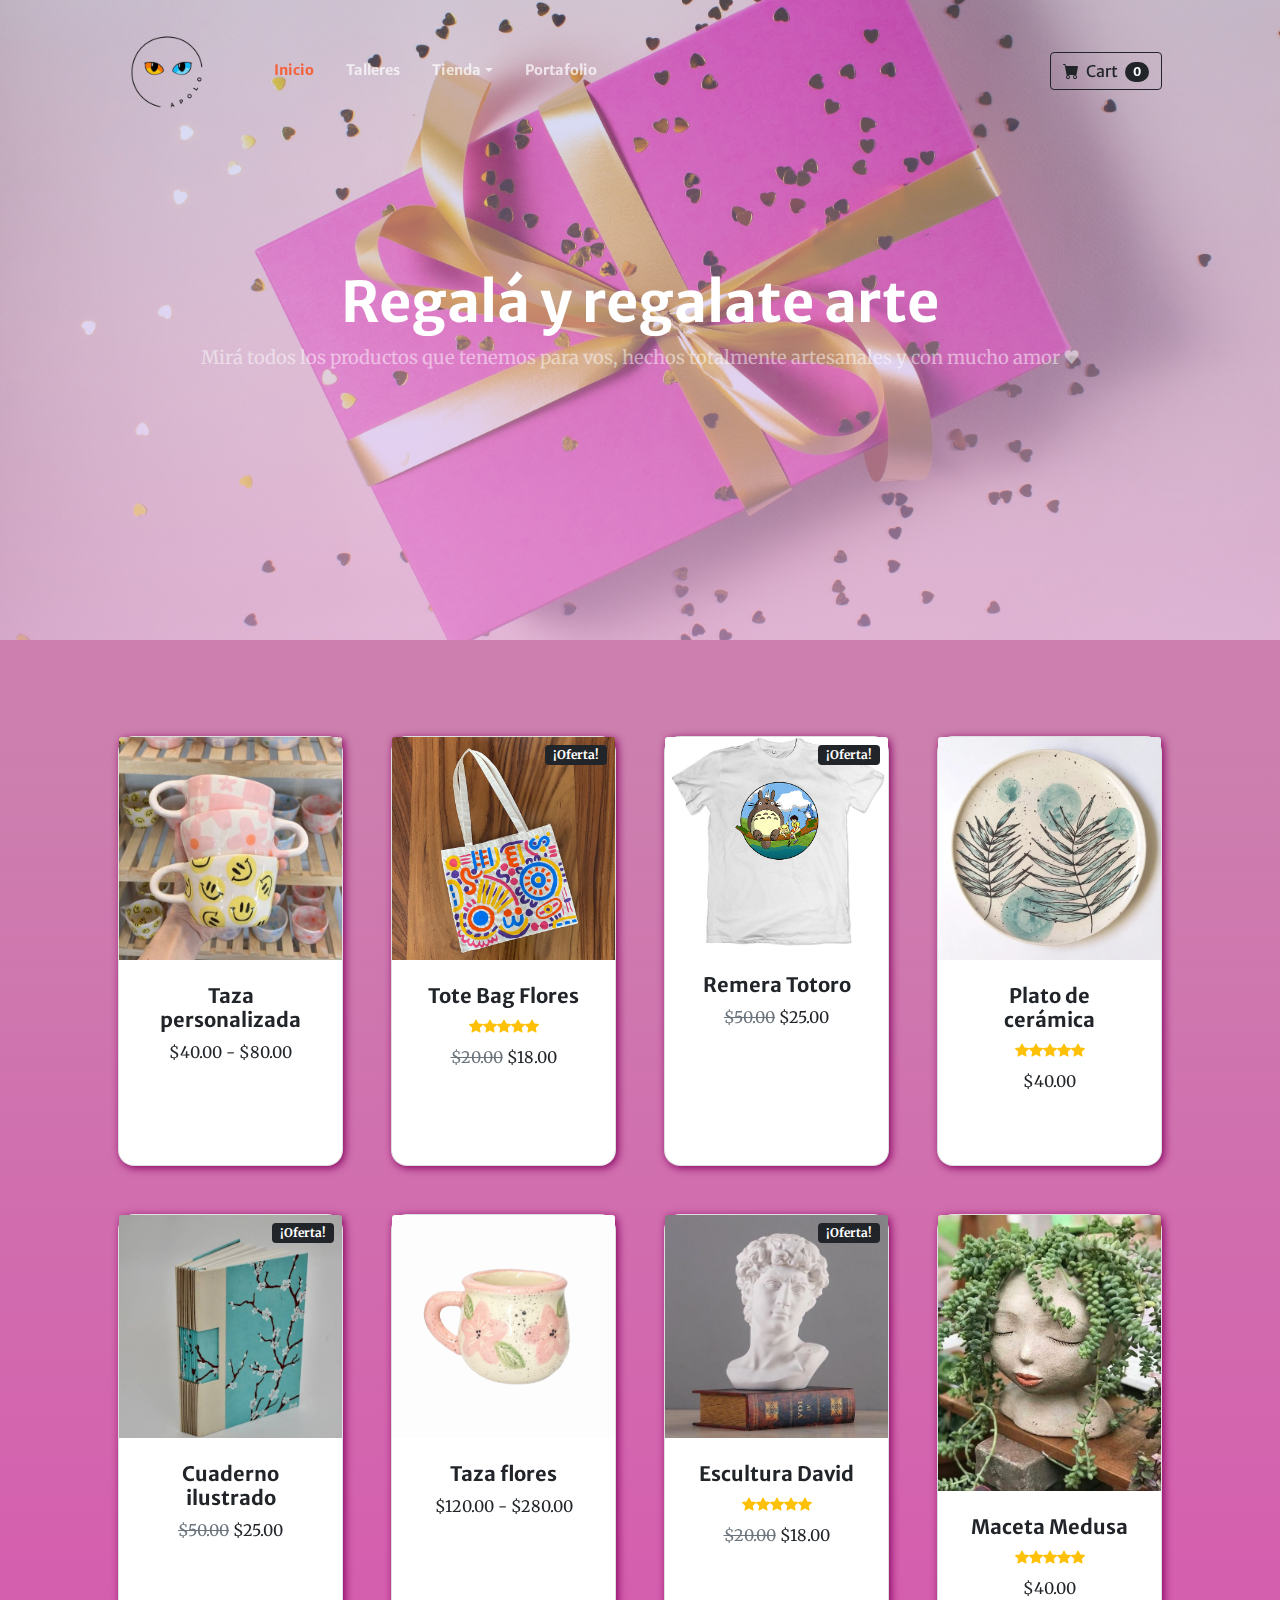
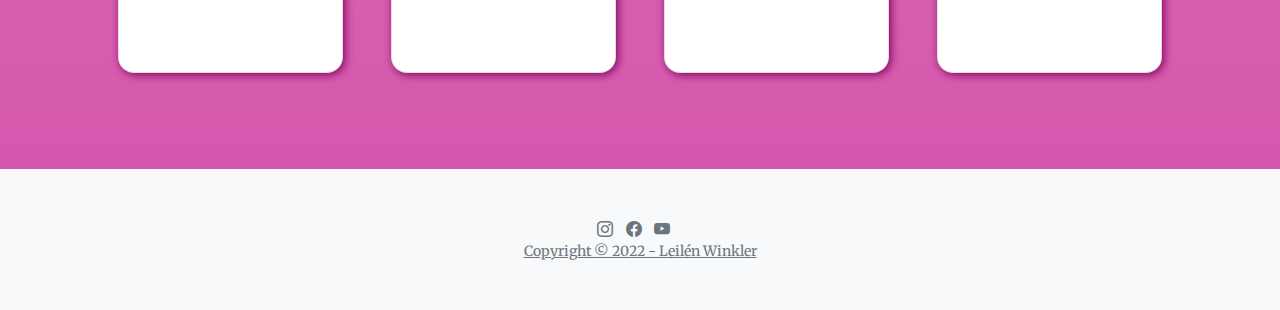
<file: tienda.html>
<!DOCTYPE html>
<html lang="es">
    <head>
        <meta charset="utf-8" />
        <meta name="viewport" content="width=device-width, initial-scale=1, shrink-to-fit=no" />
        <meta name="Taller de arte" content="" />
        <meta name="APOLO" content="" />
        <title>APOLO Espacio Creativo</title>
        <!-- Favicon-->
        <link rel="icon" type="image/x-icon" href="assets/apolo.ico" />
        <!-- Bootstrap icons-->
        <link href="https://cdn.jsdelivr.net/npm/bootstrap-icons@1.5.0/font/bootstrap-icons.css" rel="stylesheet" />
        <!-- Google fonts-->
        <link href="https://fonts.googleapis.com/css?family=Merriweather+Sans:400,700" rel="stylesheet" />
        <link href="https://fonts.googleapis.com/css?family=Merriweather:400,300,300italic,400italic,700,700italic" rel="stylesheet" type="text/css" />
        <!-- Core theme CSS (includes Bootstrap)-->
        <link href="css/styles-tienda.css" rel="stylesheet" />
        <link rel="stylesheet" href="./css/styles.css">
        <link rel="stylesheet" href="./css/miestilo.css">
        <link rel="stylesheet" href="./css/miestilo-tienda.css">
    </head>
    <body>
        <!-- Navigation-->
        <nav class="navbar navbar-expand-lg navbar-light fixed-top py-3" id="mainNav">
            <div class="container px-4 px-lg-5">
<a class="navbar-brand" href="#page-top"><img src="./assets/img/apolo.png" alt="APOLO - Espacio Creativo"></a>                <button class="navbar-toggler" type="button" data-bs-toggle="collapse" data-bs-target="#navbarSupportedContent" aria-controls="navbarSupportedContent" aria-expanded="false" aria-label="Toggle navigation"><span class="navbar-toggler-icon"></span></button>
                <div class="collapse navbar-collapse" id="navbarSupportedContent">
                    <ul class="navbar-nav me-auto mb-2 mb-lg-0 ms-lg-4">
                        <li class="nav-item"><a class="nav-link active" aria-current="page" href="index.html">Inicio</a></li>
                        <li class="nav-item"><a class="nav-link" href="talleres.html">Talleres</a>
                        <li class="nav-item dropdown">
                            <a class="nav-link dropdown-toggle" id="navbarDropdown" href="#" role="button" data-bs-toggle="dropdown" aria-expanded="false">Tienda</a>
                            <ul class="dropdown-menu" aria-labelledby="navbarDropdown">
                                <li><a class="dropdown-item" href="#!">Todos los productos</a></li>
                                <li><hr class="dropdown-divider" /></li>
                                <li><a class="dropdown-item" href="#!">Lo más popular</a></li>
                                <li><a class="dropdown-item" href="#!">Lo más nuevo</a></li>
                            </ul>
                        </li>
                        <li class="nav-item"><a class="nav-link" href="index.html#portfolio">Portafolio</a></li>
                    </ul>
                    <form class="d-flex">
                        <button class="btn btn-outline-dark" type="submit">
                            <i class="bi-cart-fill me-1"></i>
                            Cart
                            <span class="badge bg-dark text-white ms-1 rounded-pill">0</span>
                        </button>
                    </form>
                </div>
            </div>
        </nav>
        <!-- Header-->
        <header class="bg-dark py-5 masthead" style="height: 15vh;">
            <div class="container px-4 px-lg-5 my-5">
                <div class="text-center text-white">
                    <h1 class="display-4 fw-bolder">Regalá y regalate arte</h1>
                    <p class="lead fw-normal text-white-50 mb-0">Mirá todos los productos que tenemos para vos, hechos totalmente artesanales y con mucho amor ♥</p>
                </div>
            </div>
        </header>
        <!-- Section-->
        <section class="py-5">
            <div class="container px-4 px-lg-5 mt-5">
                <div class="row gx-4 gx-lg-5 row-cols-2 row-cols-md-3 row-cols-xl-4 justify-content-center">
                    <div class="col mb-5">
                        <div class="card h-100">
                            <!-- Product image-->
                            <img class="card-img-top" src="./assets/img/taza-personalizada.jpg" alt="..." />
                            <!-- Product details-->
                            <div class="card-body p-4">
                                <div class="text-center">
                                    <!-- Product name-->
                                    <h5 class="fw-bolder">Taza personalizada</h5>
                                    <!-- Product price-->
                                    $40.00 - $80.00
                                </div>
                            </div>
                            <!-- Product actions-->
                            <div class="card-footer p-4 pt-0 border-top-0 bg-transparent">
                                <div class="text-center"><script class="btn" src="https://www.mercadopago.com.ar/integrations/v1/web-payment-checkout.js"
                                    data-preference-id="183365004-f9cf96c7-d27d-4138-a24c-c2f4031a70d6" data-source="button">
                                    </script>
                                    
                                </div>
                            </div>
                        </div>
                    </div>
                    <div class="col mb-5">
                        <div class="card h-100">
                            <!-- Sale badge-->
                            <div class="badge bg-dark text-white position-absolute" style="top: 0.5rem; right: 0.5rem">¡Oferta!</div>
                            <!-- Product image-->
                            <img class="card-img-top" src="./assets/img/totebag-flores.jpg" alt="..." />
                            <!-- Product details-->
                            <div class="card-body p-4">
                                <div class="text-center">
                                    <!-- Product name-->
                                    <h5 class="fw-bolder">Tote Bag Flores</h5>
                                    <!-- Product reviews-->
                                    <div class="d-flex justify-content-center small text-warning mb-2">
                                        <div class="bi-star-fill"></div>
                                        <div class="bi-star-fill"></div>
                                        <div class="bi-star-fill"></div>
                                        <div class="bi-star-fill"></div>
                                        <div class="bi-star-fill"></div>
                                    </div>
                                    <!-- Product price-->
                                    <span class="text-muted text-decoration-line-through">$20.00</span>
                                    $18.00
                                </div>
                            </div>
                            <!-- Product actions-->
                            <div class="card-footer p-4 pt-0 border-top-0 bg-transparent">
                                <div class="text-center"><script class="btn" src="https://www.mercadopago.com.ar/integrations/v1/web-payment-checkout.js"
                                    data-preference-id="183365004-f9cf96c7-d27d-4138-a24c-c2f4031a70d6" data-source="button">
                                    </script></div>
                            </div>
                        </div>
                    </div>
                    <div class="col mb-5">
                        <div class="card h-100">
                            <!-- Sale badge-->
                            <div class="badge bg-dark text-white position-absolute" style="top: 0.5rem; right: 0.5rem">¡Oferta!</div>
                            <!-- Product image-->
                            <img class="card-img-top" src="./assets/img/remera-totoro.jpg" alt="..." />
                            <!-- Product details-->
                            <div class="card-body p-4">
                                <div class="text-center">
                                    <!-- Product name-->
                                    <h5 class="fw-bolder">Remera Totoro</h5>
                                    <!-- Product price-->
                                    <span class="text-muted text-decoration-line-through">$50.00</span>
                                    $25.00
                                </div>
                            </div>
                            <!-- Product actions-->
                            <div class="card-footer p-4 pt-0 border-top-0 bg-transparent">
                                <div class="text-center"><script class="btn" src="https://www.mercadopago.com.ar/integrations/v1/web-payment-checkout.js"
                                    data-preference-id="183365004-f9cf96c7-d27d-4138-a24c-c2f4031a70d6" data-source="button">
                                    </script></div>
                            </div>
                        </div>
                    </div>
                    <div class="col mb-5">
                        <div class="card h-100">
                            <!-- Product image-->
                            <img class="card-img-top" src="./assets/img/plato-ceramica.jpg" alt="..." />
                            <!-- Product details-->
                            <div class="card-body p-4">
                                <div class="text-center">
                                    <!-- Product name-->
                                    <h5 class="fw-bolder">Plato de cerámica</h5>
                                    <!-- Product reviews-->
                                    <div class="d-flex justify-content-center small text-warning mb-2">
                                        <div class="bi-star-fill"></div>
                                        <div class="bi-star-fill"></div>
                                        <div class="bi-star-fill"></div>
                                        <div class="bi-star-fill"></div>
                                        <div class="bi-star-fill"></div>
                                    </div>
                                    <!-- Product price-->
                                    $40.00
                                </div>
                            </div>
                            <!-- Product actions-->
                            <div class="card-footer p-4 pt-0 border-top-0 bg-transparent">
                                <div class="text-center"><script class="btn" src="https://www.mercadopago.com.ar/integrations/v1/web-payment-checkout.js"
                                    data-preference-id="183365004-f9cf96c7-d27d-4138-a24c-c2f4031a70d6" data-source="button">
                                    </script></div>
                            </div>
                        </div>
                    </div>
                    <div class="col mb-5">
                        <div class="card h-100">
                            <!-- Sale badge-->
                            <div class="badge bg-dark text-white position-absolute" style="top: 0.5rem; right: 0.5rem">¡Oferta!</div>
                            <!-- Product image-->
                            <img class="card-img-top" src="./assets/img/cuaderno-artesanal.jpg" alt="..." />
                            <!-- Product details-->
                            <div class="card-body p-4">
                                <div class="text-center">
                                    <!-- Product name-->
                                    <h5 class="fw-bolder">Cuaderno ilustrado</h5>
                                    <!-- Product price-->
                                    <span class="text-muted text-decoration-line-through">$50.00</span>
                                    $25.00
                                </div>
                            </div>
                            <!-- Product actions-->
                            <div class="card-footer p-4 pt-0 border-top-0 bg-transparent">
                                <div class="text-center"><script class="btn" src="https://www.mercadopago.com.ar/integrations/v1/web-payment-checkout.js"
                                    data-preference-id="183365004-f9cf96c7-d27d-4138-a24c-c2f4031a70d6" data-source="button">
                                    </script></div>
                            </div>
                        </div>
                    </div>
                    <div class="col mb-5">
                        <div class="card h-100">
                            <!-- Product image-->
                            <img class="card-img-top" src="./assets/img/taza-flores.png" alt="..." />
                            <!-- Product details-->
                            <div class="card-body p-4">
                                <div class="text-center">
                                    <!-- Product name-->
                                    <h5 class="fw-bolder">Taza flores</h5>
                                    <!-- Product price-->
                                    $120.00 - $280.00
                                </div>
                            </div>
                            <!-- Product actions-->
                            <div class="card-footer p-4 pt-0 border-top-0 bg-transparent">
                                <div class="text-center"><script class="btn" src="https://www.mercadopago.com.ar/integrations/v1/web-payment-checkout.js"
                                    data-preference-id="183365004-f9cf96c7-d27d-4138-a24c-c2f4031a70d6" data-source="button">
                                    </script></div>
                            </div>
                        </div>
                    </div>
                    <div class="col mb-5">
                        <div class="card h-100">
                            <!-- Sale badge-->
                            <div class="badge bg-dark text-white position-absolute" style="top: 0.5rem; right: 0.5rem">¡Oferta!</div>
                            <!-- Product image-->
                            <img class="card-img-top" src="./assets/img/david.jpg" alt="..." />
                            <!-- Product details-->
                            <div class="card-body p-4">
                                <div class="text-center">
                                    <!-- Product name-->
                                    <h5 class="fw-bolder">Escultura David</h5>
                                    <!-- Product reviews-->
                                    <div class="d-flex justify-content-center small text-warning mb-2">
                                        <div class="bi-star-fill"></div>
                                        <div class="bi-star-fill"></div>
                                        <div class="bi-star-fill"></div>
                                        <div class="bi-star-fill"></div>
                                        <div class="bi-star-fill"></div>
                                    </div>
                                    <!-- Product price-->
                                    <span class="text-muted text-decoration-line-through">$20.00</span>
                                    $18.00
                                </div>
                            </div>
                            <!-- Product actions-->
                            <div class="card-footer p-4 pt-0 border-top-0 bg-transparent">
                                <div class="text-center"><script class="btn" src="https://www.mercadopago.com.ar/integrations/v1/web-payment-checkout.js"
                                    data-preference-id="183365004-f9cf96c7-d27d-4138-a24c-c2f4031a70d6" data-source="button">
                                    </script></div>
                            </div>
                        </div>
                    </div>
                    <div class="col mb-5">
                        <div class="card h-100">
                            <!-- Product image-->
                            <img class="card-img-top" src="./assets/img/maceta-medusa.jpg" alt="..." />
                            <!-- Product details-->
                            <div class="card-body p-4">
                                <div class="text-center">
                                    <!-- Product name-->
                                    <h5 class="fw-bolder">Maceta Medusa</h5>
                                    <!-- Product reviews-->
                                    <div class="d-flex justify-content-center small text-warning mb-2">
                                        <div class="bi-star-fill"></div>
                                        <div class="bi-star-fill"></div>
                                        <div class="bi-star-fill"></div>
                                        <div class="bi-star-fill"></div>
                                        <div class="bi-star-fill"></div>
                                    </div>
                                    <!-- Product price-->
                                    $40.00
                                </div>
                            </div>
                            <!-- Product actions-->
                            <div class="card-footer p-4 pt-0 border-top-0 bg-transparent">
                                <div class="text-center"><script class="btn" src="https://www.mercadopago.com.ar/integrations/v1/web-payment-checkout.js"
                                    data-preference-id="183365004-f9cf96c7-d27d-4138-a24c-c2f4031a70d6" data-source="button">
                                    </script></div>
                            </div>
                        </div>
                    </div>
                </div>
            </div>
        </section>
         <!-- Footer-->
         <footer class="bg-light py-5">
            <div class="redes-footer">
                <!--no anda el icono de tiktok 
                <a href="https://www.tiktok.com/@analiaaart" target="_blank">
                    <i class="bi bi-tiktok"></i>/i></a>-->
                <a href="https://www.instagram.com/analiaart/" target="_blank">
                    <i class="bi bi-instagram"></i></a>
                <a href="https://www.facebook.com/AnaliaaArt" target="_blank">
                    <i class="bi bi-facebook"></i></a>
                <a href="https://www.youtube.com/@analiaaart1149" target="_blank">
                    <i class="bi bi-youtube"></i></a>
            </div>
            <div class="container px-4 px-lg-5"><div class="small text-center text-muted"><a href="https://github.com/leilenwinkler">Copyright &copy; 2022 - Leilén Winkler</a> </div></div>
        </footer>
        <!-- Bootstrap core JS-->
        <script src="https://cdn.jsdelivr.net/npm/bootstrap@5.1.3/dist/js/bootstrap.bundle.min.js"></script>
        <!-- Core theme JS-->
        <script src="js/scripts.js"></script>
    </body>
</html>
</file>
<file: css/miestilo.css>
a.navbar-brand img {
    width: 100px;
}
.text-white-75 {
    text-align: justify;
}
/* voy a ver si cambio o no esto
#mainNav {
    background-color: white;
    color: black;
}
#mainNav .navbar-nav .nav-item .nav-link {
    color: black;} */

    hr.divider {
        background-color: #ffc107;
        border-top: #6c757d 1px inset;
    }

    .masthead {
        height: 80vh;
    }
    .page-section {
        background: linear-gradient(to bottom, rgb(111 111 104 / 10%) 70%, #7a6a3a 150%);
    }

    i.bi.fs-1.text-primary {
    --bs-text-opacity: 1;
    color: rgba(var(--bs-warning-rgb), var(--bs-text-opacity)) !important;}

    .wsp {
        position: fixed;
        bottom: 4vw;
        right: 2vw;
        width: 50px;
      filter: drop-shadow(1px 1px 2px black);
      }

      p.mb-4 {
          color: rgba(05, 05, 05, 0.75);
            text-align: justify;
        
      }
      h2.mt-0{
        text-align: center;
        color: rgba(255, 255, 255, 0.85);

      }

      .redes-footer { 
        display: flex;
        align-items: center;
        justify-content: center;
      }

      .redes-footer a {
        margin-right: 1%;
      }

      .redes-footer i {
        color: #6c757d;
        width: 300px;
       /*  */
      }
      footer a{
        color: #6c757d; }

        .redes-principal { 
            display: flex;
            align-items: center;
            justify-content: center;
          }
          .redes-principal i {
            color: #a88b32;
          }
         .redes-principal a {
            margin-right: 5%;
         }
    header.masthead {
        display: flex;
        align-items: center;
    }

    section.page-section {
        padding: 5% 5%;
    }

    #portfolio .container-fluid .portfolio-box .portfolio-box-caption {
      background: #ffc107;
    }

h2.mt-0 {
color: #ffc002;
}

h2.about {
  color: whitesmoke;
}
</file>
<file: css/miestilo-tienda.css>
body{   
    background-color: rgb(246, 124, 165);
}
section {
    background: linear-gradient(to bottom, rgba(108, 136, 197, 0.3) 10%, #dc41ae 150%);
}
.card {
    border-radius: 1rem;
    filter: drop-shadow(2px 2px 4px #850260);
}

button.mercadopago-button {
    background-color: bisque;
    color: black;
    border-radius: 2.25rem;
    filter: drop-shadow(1px 1px 3px #952373);
}

header.masthead {
    height: 10vh;
    padding-top: 10rem;
    padding-bottom: calc(10rem - 4.5rem);
    background: linear-gradient(to bottom, rgba(117, 151, 223, 0.3) 0%, #fcb3e6 200%), url("../assets/img/regalo.jpg");
    background-position: center;
    background-repeat: no-repeat;
    background-attachment: scroll;
    background-size: cover;
  }
</file>
